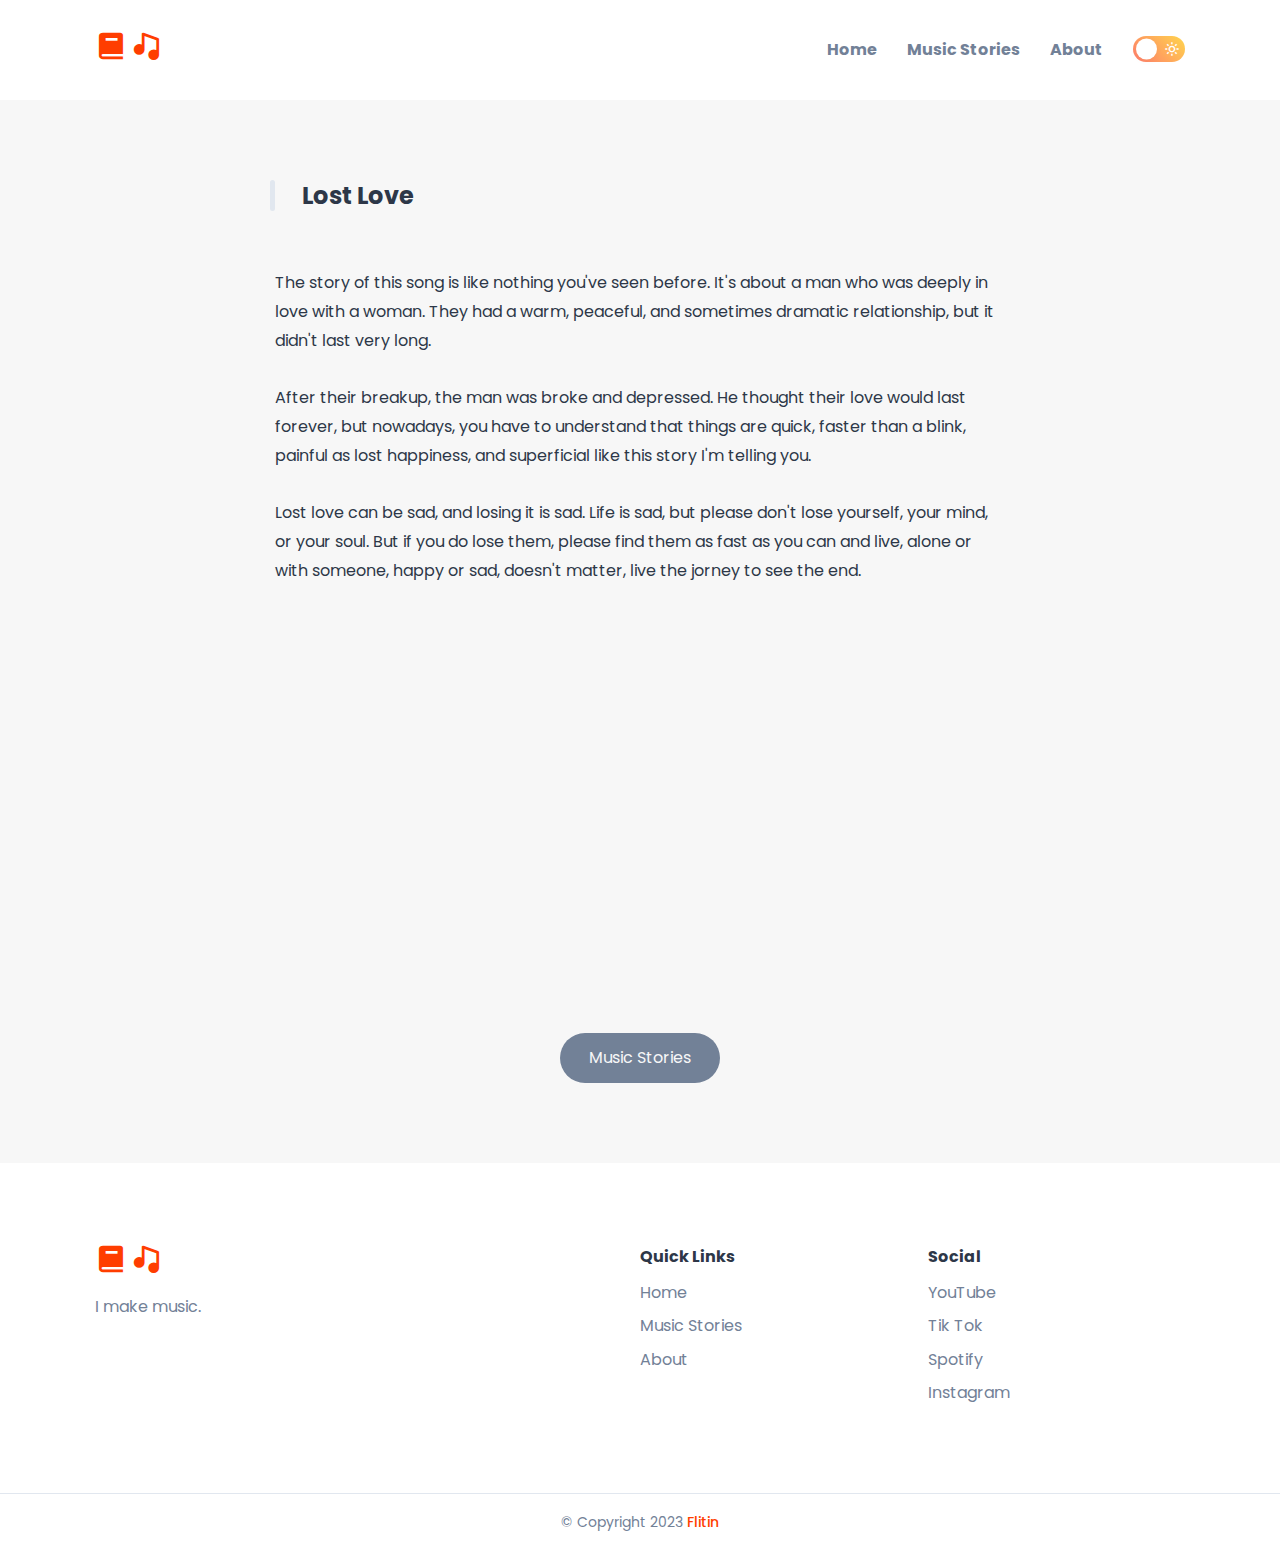
<file: lostlove-story/index.html>
<!DOCTYPE html>
<html lang="en">
<head>
    <meta charset="UTF-8">
    <meta http-equiv="X-UA-Compatible" content="IE=edge">
    <meta name="viewport" content="width=device-width, initial-scale=1.0">

    <!-- Favicon -->
    <link rel="shortcut icon" href="img/favicon.ico" type="image/x-icon">

    <!-- Icon -->
    <link href='https://unpkg.com/boxicons@2.1.4/css/boxicons.min.css' rel='stylesheet'>

    <!-- CSS -->
    <link rel="stylesheet" href="css/style.css">

    <title>Flitin</title>
</head>

<body class="light-theme">

    <!-- Header -->

    <header>

        <div class="container">

            <nav class="navbar">

                <a href="../index.html">
                    <i class="bx bxs-book"></i>
                    <i class="bx bxs-music"></i>
                </a>

                <div class="btn-group">

                    <button class="theme-btn theme-btn-mobile light">
                        <i class="bx bx-moon"></i>
                        <i class="bx bx-sun"></i>
                    </button>

                    <button class="nav-menu-btn">
                        <i class="bx bx-menu"></i>
                    </button>

                </div>

                <div class="flex-wrapper">

                    <ul class="desktop-nav">

                        <li>
                            <a href="../index.html" class="nav-link">Home</a>
                        </li>

                        <li>
                            <a href="../musicstories/index.html" class="nav-link">Music Stories</a>
                        </li>

                        <li>
                            <a href="../index.html#about" class="nav-link">About</a>
                        </li>

                    </ul>

                    <button class="theme-btn theme-btn-desktop light">
                        <i class="bx bx-moon"></i>
                        <i class="bx bx-sun"></i>
                    </button>

                </div>

                <div class="mobile-nav">

                    <button class="nav-close-btn">
                        <i class="bx bx-x"></i>
                    </button>

                    <div class="wrapper">

                        <p class="h3 nav-title">Menu</p>

                        <ul>
                            <li class="nav-item">
                                <a href="../index.html" class="nav-link">Home</a>
                            </li>

                            <li class="nav-item">
                                <a href="../musicstories/index.html" class="nav-link">Music Stories</a>
                            </li>

                            <li class="nav-item">
                                <a href="../index.html#about" class="nav-link">About</a>
                            </li>
                        </ul>

                    </div>

                </div>

            </nav>

        </div>

    </header>

    <!-- Main -->

    <main>

        <div class="main">

            <div class="container">

                <div class="blog">

                    <h2 class="h2">Lost Love</h2>

                    <div class="blog-card-group">

                        <div class="blog-card">

                            <div class="blog-content-wrapper">

                                <p class="blog-text">
                                    The story of this song is like nothing you've seen before. It's about a man who was deeply in love with a woman. 
                                    They had a warm, peaceful, and sometimes dramatic relationship, but it didn't last very long.<br><br>

                                    After their breakup, the man was broke and depressed. He thought their love would last forever, but nowadays, you have to understand that 
                                    things are quick, faster than a blink, painful as lost happiness, and superficial like this story I'm telling you.<br><br>

                                    Lost love can be sad, and losing it is sad. Life is sad, but please don't lose yourself, your mind, or your soul. 
                                    But if you do lose them, please find them as fast as you can and live, alone or with someone, happy or sad, doesn't matter, live the jorney to see the end.
                                </p>

                            </div>

                        </div>

                    </div>

                    <iframe width="560" height="315" src="https://www.youtube.com/embed/1V8_qJgbYEc" 
                    title="YouTube video player" frameborder="0" allow="accelerometer; autoplay; 
                    clipboard-write; encrypted-media; gyroscope; picture-in-picture; web-share" allowfullscreen>
                    </iframe> <br>

                    <a href="../musicstories/index.html" class="btn load-more">Music Stories</a>

                </div>

            </div>

        </div>

    </main>

    <!-- Footer -->

    <footer>

        <div class="container">

            <div class="wrapper">

                <a href="../index.html" class="footer-logo">
                    <i class="bx bxs-book"></i>
                    <i class="bx bxs-music"></i>
                </a>

                <p class="footer-text">
                    I make music.
                </p>

            </div>

            <div class="wrapper">

                <p class="footer-title">Quick Links</p>

                <ul>

                    <li>
                        <a href="../index.html" class="footer-link">Home</a>
                    </li>

                    <li>
                        <a href="../musicstories/index.html" class="footer-link">Music Stories</a>
                    </li>

                    <li>
                        <a href="../index.html#about" class="footer-link">About</a>
                    </li>

                </ul>

            </div>

            <div class="wrapper">

                <p class="footer-title">Social</p>

                <ul>

                    <li>
                        <a href="https://www.youtube.com/@flitin" target="_blank" class="footer-link">YouTube</a>
                    </li>

                    <li>
                        <a href="https://www.tiktok.com/@flitinn" target="_blank" class="footer-link">Tik Tok</a>
                    </li>

                    <li>
                        <a href="#" class="footer-link">Spotify</a>
                    </li>

                    <li>
                        <a href="https://www.instagram.com/flitinn/" target="_blank" class="footer-link">Instagram</a>
                    </li>

                </ul>

            </div>

        </div>

        <p class="copyright">
            &copy; Copyright 2023 <a href="../index.html">Flitin</a>
        </p>

    </footer>

    <!-- JS -->

    <script src="js/script.js"></script>
</body>
</html>
</file>
<file: lostlove-story/css/style.css>
@import url('https://fonts.googleapis.com/css2?family=Poppins:wght@200;300;400;500;600;700;800;900&display=swap');

*, *::before, *::after {

    /* Reset */

    margin: 0;
    padding: 0;
    box-sizing: border-box;
}

* {
    transition: 0.2s ease;
}

.light-theme {

    /* Colors light-theme */

    --background-primary: hsl(0, 0%, 100%);
    --background-secundary: hsl(0, 0%, 97%);

    --action-primary: hsl(214, 32%, 91%);
    --action-secondary: hsl(210, 38%, 95%);

    --foreground-primary: hsl(218, 23%, 23%);
    --foreground-secondary: hsl(216, 15%, 52%);
    --foreground-tertiary: hsl(214, 20%, 69%);

    --accent: #FF3D00;
}

.dark-theme {

    /* Colors dark-theme */

    --background-primary: hsl(218, 23%, 23%);
    --background-secundary: hsl(220, 26%, 14%);

    --action-primary: hsl(216, 15%, 52%);
    --action-secondary: hsl(218, 23%, 23%);

    --foreground-primary: hsl(210, 38%, 95%);
    --foreground-secondary: hsl(211, 25%, 84%);
    --foreground-tertiary: hsl(214, 20%, 69%);

    --accent: #FF3D00;
}

:root {

    /* Color */

    --white: hsl(0, 0%, 100%);

    /* Typography */

    --fs-base: 0.85rem;
    --fs-1: 1.875rem;
    --fs-2: 1.5rem;
    --fs-3: 1.25rem;
    --fs-4: 0.875rem;
    --fs-5: 0.75rem;

    /* Spacing */

    --py: 5rem;
}

a {
    text-decoration: none;
}

li {
    list-style: none;
}

img, button {
    display: block;
}

a, span {
    display: inline-block;
}

button {
    font: inherit;
    border: none;
    background: none;
    cursor: pointer;
}

html {
    font-family: 'Poppins', sans-serif;
    font-size: var(--fs-base);
    line-height: 1.8;
}

:focus {
    outline-offset: 4px;
}

::-webkit-scrollbar {
    width: 16px;
}

::-webkit-scrollbar-thumb {
    background: var(--accent);
    border: 4px solid;
    border-radius: 20px;
}

.light-theme::-webkit-scrollbar-thumb {
    border-color: hsl(0, 0%, 90%);
}

.dark-theme::-webkit-scrollbar-thumb {
    border-color: hsl(219, 27%, 20%)
}

.light-theme::-webkit-scrollbar-track {
    background: hsl(0, 0%, 90%);
}

.dark-theme::-webkit-scrollbar-track {
    background: hsl(219, 27%, 20%);
}

.h1, .h2, .h3, .h4 {
    color: var(--foreground-primary);
    display: block;
}

.h1 {
    font-size: var(--fs-1);
    font-weight: 900;
}

.h2 {
    font-size: var(--fs-2);
    font-weight: 700;
}

.h3 {
    font-size: var(--fs-3);
    font-weight: 700;
}

.h4 {
    font-size: var(--fs-4);
    font-weight: 900;
}

.text-sm {
    font-size: var(--fs-4);
}

.text-tiny {
    font-size: var(--fs-5);
}

/* Header */

.container {
    margin: auto;
    margin-inline: auto;
    padding: 0 15px;
}

.btn {
    border-radius: 100px;
    min-width: 10rem;
}

.btn-primary {
    background: var(--accent);
    color: var(--white);
    padding: 0.6875rem 1.1875rem;
}

.btn-primary:hover {
    background: var(--foreground-secondary);
    color: var(--action-primary);
}

.btn-secondary {
    background: var(--action-secondary);
    color: var(--foreground-secondary);
    border: 3px solid var(--foreground-tertiary);
    padding: 0.5rem 1rem;
}

.btn-secondary:hover {
    border-color: var(--accent);
}

.dark-theme .btn-primary:hover {
    color: var(--background-primary);
}

.dark-theme .blog-topic {
    background: var(--action-primary);
    color: var(--foreground-secondary);
}

.dark-theme .blog-topic:hover {
    background: var(--foreground-primary);
    color: var(--action-primary);
}

.dark-theme .load-more:hover {
    color: var(--white);
}

.dark-theme .aside .h2 {
    color: var(--foreground-primary);
}

header {
    background: var(--background-primary);
}

header .flex-wrapper {
    display: none;
}

.navbar {
    display: flex;
    justify-content: space-between;
    align-items: center;
    gap: 15px;
    padding: 15px 0;
}

.bxs-book, .bxs-music {
    color: var(--accent);
    font-size: 2rem;
}

header .btn-group {
    display: flex;
    align-items: center;
    gap: 15px;
}

.theme-btn-mobile,
.nav-menu-btn,
.nav-close-btn {
    background: var(--action-secondary);
    color: var(--foreground-tertiary);
    border-radius: 50%;
    font-size: 25px;
    width: 40px;
    height: 40px;
    display: flex;
    justify-content: center;
    align-items: center;
}

:is(
    .theme-btn-mobile,
    .nav-menu-btn,
    .nav-close-btn):hover {
    background: var(--accent);
    color: var(--white);
}

.theme-btn-mobile i {
    display: none;
}

.theme-btn-mobile.light .bx-sun,
.theme-btn-mobile.dark .bx-moon {
    display: block;
}

.mobile-nav {
    background: var(--background-primary);
    padding: 70px 20px;
    inset: 0;
    overflow: auto;
    overscroll-behavior: contain;
    transform: translateX(100%);
    visibility: hidden;
    transition: 0.5s cubic-bezier(1, 0, 0.30, 0.70);
    z-index: 10;

    position: fixed;
}

.mobile-nav.active {
    transform: translateX(0);
    visibility: visible;
}

.nav-close-btn {
    position: absolute;
    top: 20px;
    right: 20px;
}

.mobile-nav .wrapper {
    border-bottom: 1px solid var(--action-primary);
    margin-bottom: 1.25rem;
    padding-bottom: 1.25rem;
}

.mobile-nav .nav-title {
    margin-bottom: 1rem;
}

.mobile-nav .nav-item {
    margin-bottom: 0.5rem;
}

.mobile-nav .nav-link {
    color: var(--foreground-secondary);
    font-size: var(--fs-3);
}

.mobile-nav .nav-link:hover {
    color: var(--accent);
}

.main {
    background: var(--background-secundary);
    padding: var(--py) 0;
}

.blog .h2 {
    text-align: center;
    line-height: 1.3;
    margin-bottom: 3rem;
}

.blog-card-group {
    margin-bottom: 3rem;
}

.blog-card-banner {
    display: none;
}

.blog-content-wrapper {
    padding: 10px 5px;
}

.blog-card .h3 {
    line-height: 1.4;
    margin-bottom: 1rem;
}

.blog-card .h3:hover {
    text-decoration: underline;
    text-decoration-thickness: 2px;
}

.blog-text,
.profile-wrapper {
    color: var(--foreground-primary);
    display: block;
}

.blog .wrapper {
    display: flex;
    justify-content: space-between;
    align-items: center;
    flex-wrap: wrap;
    gap: 15px;
}

.blog .h4 {
    color: var(--foreground-secondary);
}

.blog .h4:hover {
    color: var(--accent);
}

.blog .text-sm {
    display: flex;
    align-items: center;
    gap: 5px;
    color: var(--foreground-tertiary);
}

iframe {
    margin: 1.5rem 0;
    max-width: 560px;
    width: 80vw;
    
    position: relative;
    left: 50%;
    top: 50%;
    transform: translate(-50%, -5%);
}

.load-more {
    background: var(--foreground-secondary);
    color: var(--background-secundary);
    text-align: center;
    margin-top: 1rem;
    margin-inline: auto;
    padding: 0.6875rem 1.1875rem;
    width: 50px;
    display: flex;
    justify-content: center;
}

.load-more:hover {
    background: var(--accent);
}

.aside {
    display: none;
}

footer {
    background: var(--background-primary);
}

footer .container {
    padding: var(--py) 15px;
    display: grid;
    grid-template-columns: 1fr;
    gap: 30px;
}

footer .wrapper {
    text-align: center;
}

.footer-logo {
    margin-bottom: 10px;
}

.footer-text {
    color: var(--foreground-secondary);
    margin: auto;
    margin-inline: auto;
    max-width: 300px;
}

.footer-title {
    color: var(--foreground-primary);
    font-weight: 700;
    margin-bottom: 0.4rem;
}

.footer-link {
    color: var(--foreground-secondary);
}

.footer-link:hover {
    color: var(--accent);
}

.copyright {
    color: var(--foreground-secondary);
    border-top: 1px solid var(--action-primary);
    font-size: var(--fs-4);
    text-align: center;
    padding: 1rem;
}

.copyright a {
    color: var(--accent);
    font-weight: 500;
}

.copyright a:hover {
    text-decoration: underline;
}

/* Media Queries */

@media screen and (min-width: 550px) {

    :root {
        --fs-base: 0.90rem
    }
}

@media screen and (min-width: 650px) {

    :root {
        --fs-1: 2.25rem
    }

    .container {
        padding: 0 30px;
    }

    .navbar {
        padding: 30px 0;
    }

    .blog .h2 {
        text-align: left;
        padding-left: 2rem;

        position: relative;
    }

    .blog .h2::before {
        background: var(--action-primary);
        border-radius: 5px;
        width: 5px;
        height: 100%;
        content: '';

        position: absolute;
        top: 0;
        left: 0; 
    }

    .blog-text {
        display: block;
    }

    .blog .wrapper {
        flex-direction: column;
        align-items: start;
        gap: 0;
    }

    footer .container {
        padding: var(--py) 30px;
        grid-template-columns: 2fr 1fr 1fr;
    }

    footer .wrapper {
        text-align: left;
    }

    .footer-text {
        margin: 0;
    }
}

@media screen and (min-width: 768px) {
    
    .container {
        max-width: 800px;
    }
}

@media screen and (min-width: 1024px) {

    :root {
        --fs-base: 1rem;
        --fs-1: 3rem;
    }

    .container {
        max-width: 1150px;
    }

    header .btn-group {
        display: none;
    }

    header .flex-wrapper {
        display: flex;
        gap: 30px;
    }

    .desktop-nav {
        display: flex;
        align-items: center;
        gap: 30px;
    }

    .desktop-nav .nav-link {
        color: var(--foreground-secondary);
        font-weight: 700;
    }

    .desktop-nav .nav-link:hover {
        color: var(--accent);
    }

    .theme-btn-desktop {
        background: var(--background-secundary);
        color: var(--white);
        border-radius: 100px;
        width: 52px;
        height: 26px;
        display: flex;
        justify-content: center;
        align-items: center;
        gap: 10px;
        
        position: relative;
    }

    .theme-btn-desktop.light {
        background: linear-gradient(45deg, hsl(7, 100%, 71%), hsl(46, 100%, 65%));
    }

    .theme-btn-desktop.dark {
        background: linear-gradient(45deg, hsl(225, 100%, 60%), hsl(296, 80%, 40%));
    }

    .theme-btn-desktop::before {
        background: var(--white);
        box-shadow: 0 2px 10px -2px hsla(0, 0%, 0%, 0.05);
        border-radius: 30px;
        width: 21px;
        height: 21px;
        content: '';

        position: absolute;
        top: 50%;
        left: 3px;
        transform: translateY(-50%);
        z-index: 2;
    }

    .theme-btn-desktop.dark::before {
        left: calc(100% - 24px);
    }

    .main .container {
        width: 800px;
    }

    .aside {
        display: block;
        align-self: stretch;
    }

    .aside .h2 {
        color: var(--foreground-secondary);
        text-align: center;
        line-height: 1.3;
        margin-bottom: 3rem;
    }

    .aside .wrapper {
        background: var(--background-primary);
        box-shadow: 0 5px 5px hsla(0, 0%, 0%, 0.85);
        border-radius: 10px;
        padding: 40px;
    }

    .footer-tilte {
        font-size: 1.125rem;
    }

    .footer-link {
        margin-bottom: 0.3rem;
    }
}
</file>
